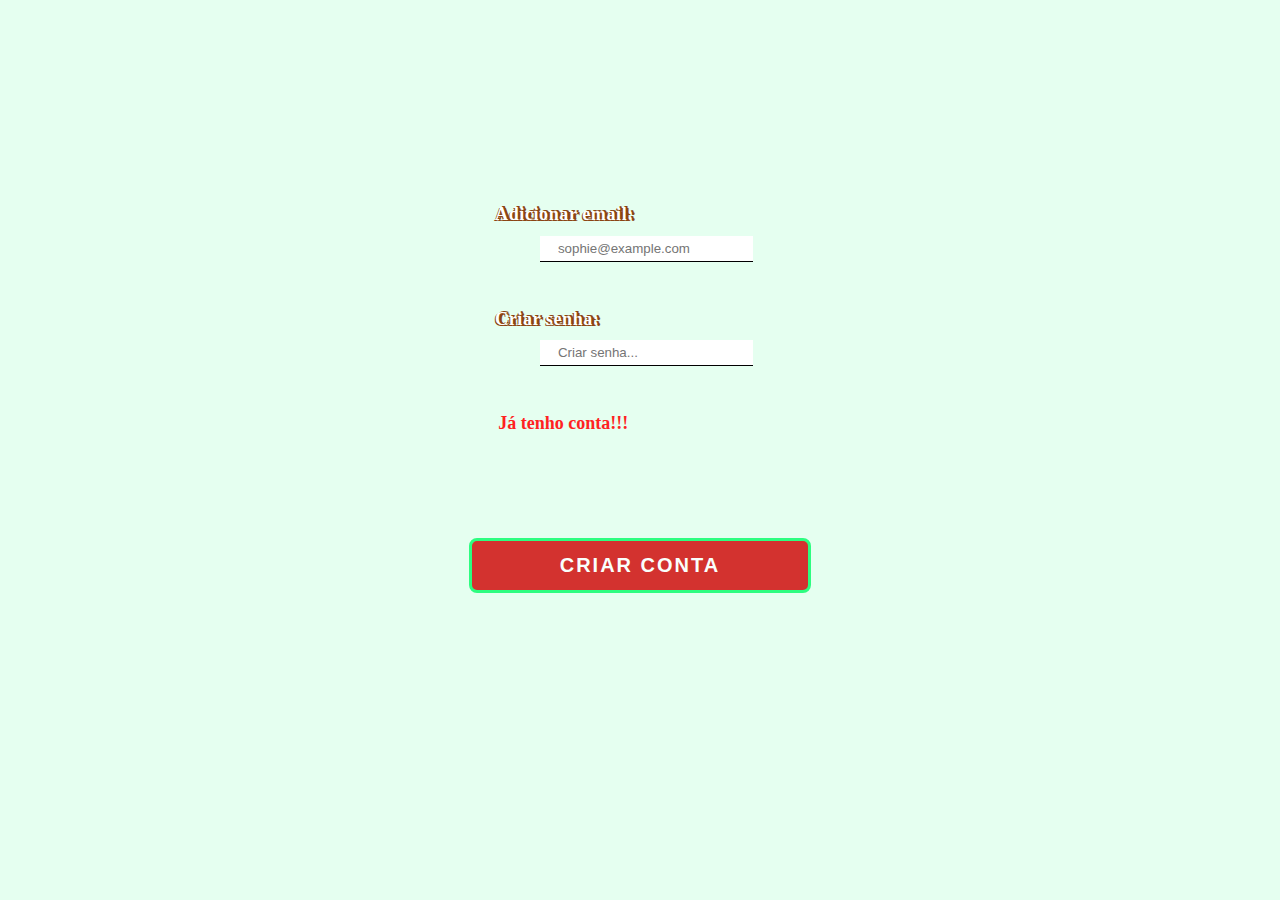
<file: index.html>
<!DOCTYPE html>
<html lang="pt-br">
<head>
    <meta charset="UTF-8">
    <meta name="viewport" content="width=device-width, initial-scale=1.0">
    <link rel="preconnect" href="https://fonts.googleapis.com">
    <link rel="stylesheet" href="https://cdnjs.cloudflare.com/ajax/libs/font-awesome/6.5.1/css/all.min.css" integrity="sha512-DTOQO9RWCH3ppGqcWaEA1BIZOC6xxalwEsw9c2QQeAIftl+Vegovlnee1c9QX4TctnWMn13TZye+giMm8e2LwA==" crossorigin="anonymous" referrerpolicy="no-referrer" />
    <link rel="preconnect" href="https://fonts.googleapis.com">
    <link rel="preconnect" href="https://fonts.gstatic.com" crossorigin>
    <link href="https://fonts.googleapis.com/css2?family=Roboto:wght@900&display=swap" rel="stylesheet">
    <link rel="stylesheet" href="https://maxcdn.bootstrapcdn.com/font-awesome/4.7.0/css/font-awesome.min.css">
    <link rel="stylesheet" href="./style/style.css">
    <link rel="stylesheet" href="reset.css">
    <script src="./script/scriptLogin.js" defer></script>
    <title>CrediFlow - Login</title>
</head>
    <body>
        <form action="" method="post" class="containerForm">
            <div>
                <label for="email" class="titleForm">Adicionar email:</label><br>
                <input type="email" name="email" id="email" placeholder="sophie@example.com" class="inputsForm">
            <br>
                <label for="password" class="titleForm">Criar senha:</label><br>
                <input type="password" name="password" id="password" placeholder="Criar senha..." class="inputsForm" required>
            </div>
        <small class="smallForm">Já tenho conta!!!</small>
        <footer class="footerLogin">
            <button class="footerBtn" type="submit" onclick="addUser()">
                criar conta
            </button>
        </form>
        </footer>
    </body>
</html>
</file>
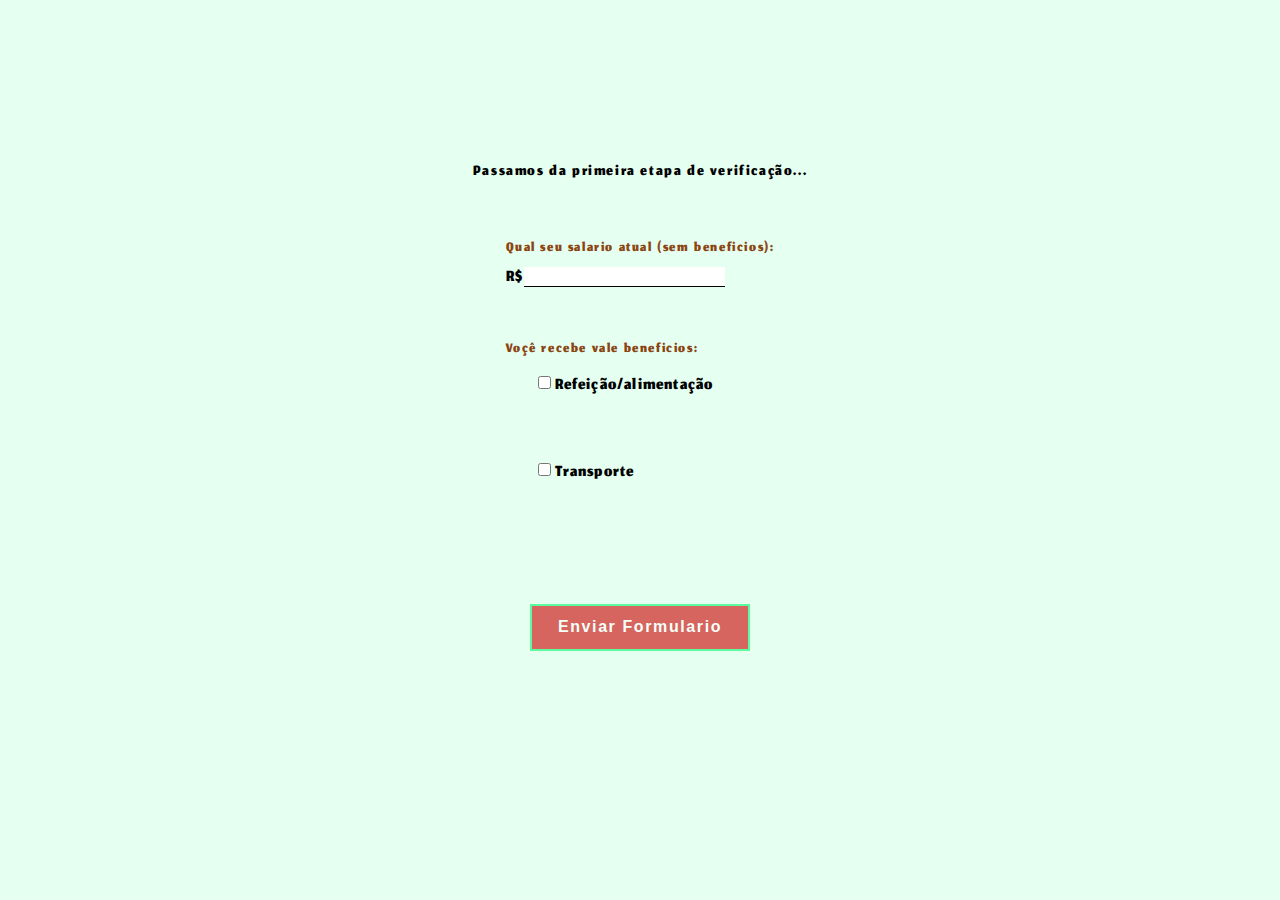
<file: formLogin.html>
<!DOCTYPE html>
<html lang="pt-br">
<head>
    <meta charset="UTF-8">
    <meta name="viewport" content="width=device-width, initial-scale=1.0">
    <link rel="preconnect" href="https://fonts.googleapis.com">
    <link rel="stylesheet" href="https://cdnjs.cloudflare.com/ajax/libs/font-awesome/6.5.1/css/all.min.css" integrity="sha512-DTOQO9RWCH3ppGqcWaEA1BIZOC6xxalwEsw9c2QQeAIftl+Vegovlnee1c9QX4TctnWMn13TZye+giMm8e2LwA==" crossorigin="anonymous" referrerpolicy="no-referrer" />
    <link rel="preconnect" href="https://fonts.googleapis.com">
    <link rel="preconnect" href="https://fonts.gstatic.com" crossorigin>
    <link href="https://fonts.googleapis.com/css2?family=Roboto:wght@900&display=swap" rel="stylesheet">
    <link rel="stylesheet" href="https://maxcdn.bootstrapcdn.com/font-awesome/4.7.0/css/font-awesome.min.css">
    <link rel="stylesheet" href="./style/style.css">
    <link rel="stylesheet" href="reset.css">
    <script src="./script/script.js" defer></script>
    <title>CrediFlow - Formulario</title>
</head>
    <body class="sucessedChange hidden" id="bodyFormulario">
        <h1 class="titleFormulario">Passamos da primeira etapa de verificação...</h1>
        <form action="" method="post" class="alignFormulario">
            <div class="divForm">
                <label for="salario" class="titulosFormulario">Qual seu salario atual (sem beneficios):</label>
                <p class="sifraoFormulario">R$<input type="number" name="salario" id="salario" class="inputFormulario"></p>
            <br>
                <div>
                    <h1 class="titulosFormulario">Voçê recebe vale beneficios:</h1>
                    <input type="checkbox" id="beneficioRef" name="beneficioRef" class="inputBeneficios" onchange="showElement()">
                    <label for="beneficioRef" class="textoBeneficios">Refeição/alimentação</label>
                    <div id="conteudoRefeicao" class="conteudo-escondido">
                        <div class="contentRefeicao">
                            <p class="contentText">Precisamos saber, quantos reais costuma-se dar ao encerrar uma compra do mês???<br> caso não fizer compras do mês, vamos tentar uma nova dinâmica!!!</p>
                            <input  class="contentInput" id="contentInput" type="text" placeholder="valor médio gasto..." name="">
                        </div>
                    </div>
                <br>
                    <input type="checkbox" id="beneficioTrans" name="beneficioTrans" class="inputBeneficios" onchange="gerenciarElemento()">
                    <label for="beneficioTrans" class="textoBeneficios">Transporte</label>
                    <div id="conteudoTransporte" class="conteudoVT"></div>
                </div>
            </div>
            <button type="button" onclick="submitForm()" class="btnFormulario">Enviar Formulario</button>
        </form>
    </body>
</html>
</file>
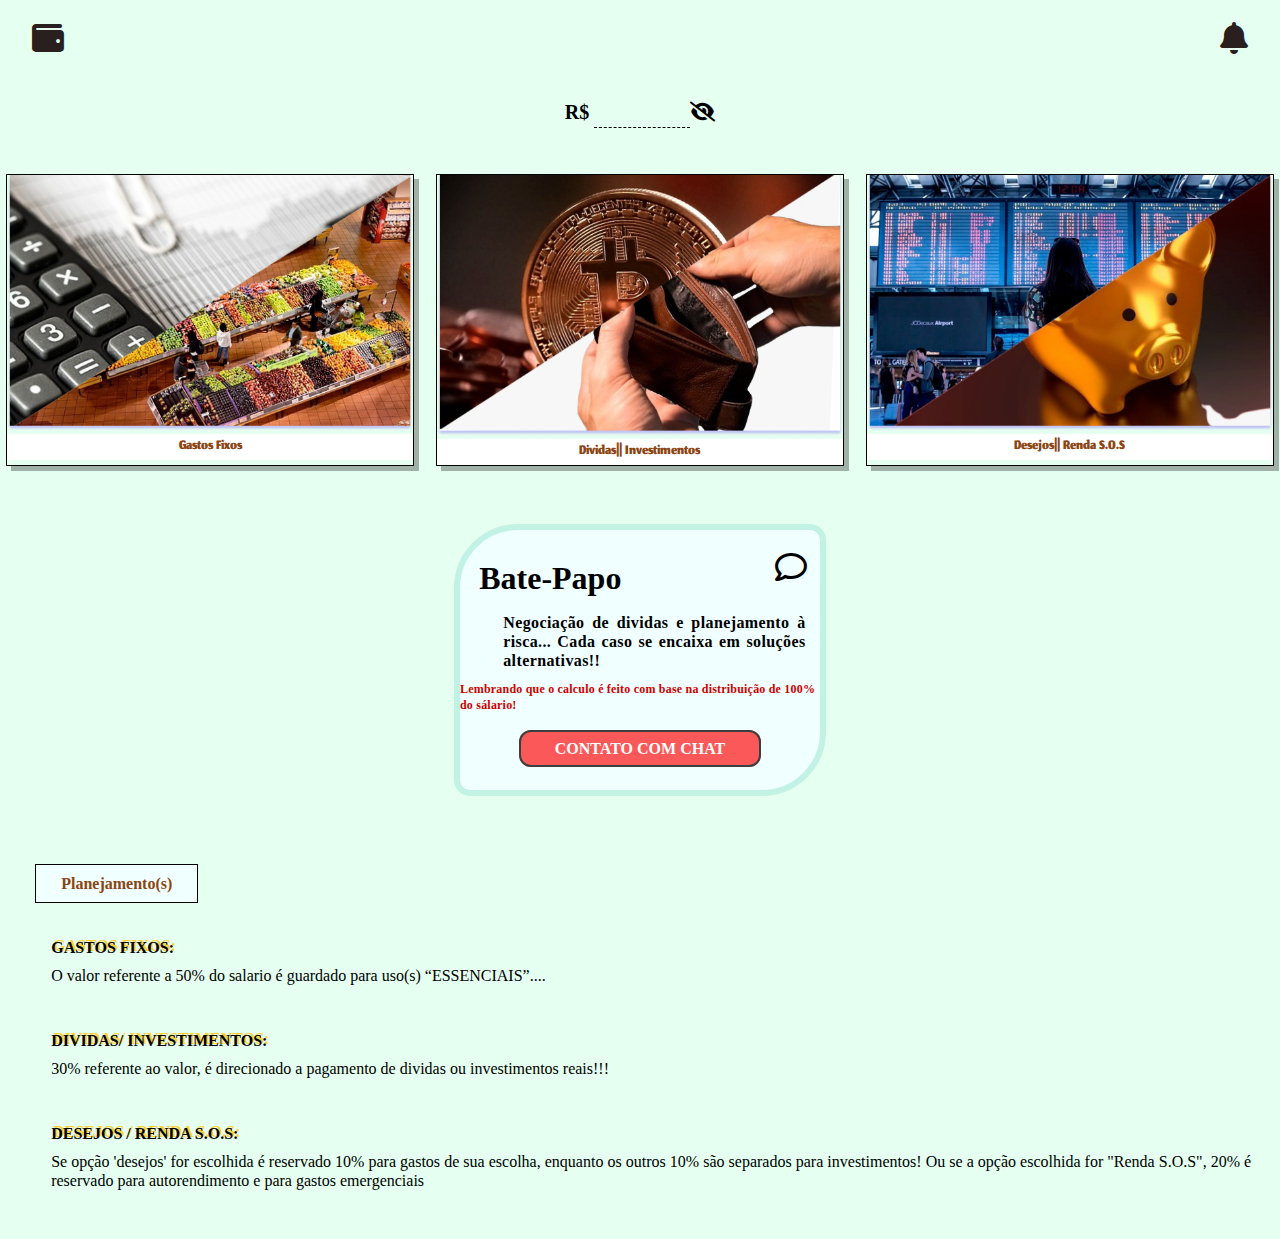
<file: home.html>
<!DOCTYPE html>
<html lang="pt-br">
<head>
    <meta charset="UTF-8">
    <meta name="viewport" content="width=device-width, initial-scale=1.0">
    <link rel="preconnect" href="https://fonts.googleapis.com">
    <link rel="stylesheet" href="https://cdnjs.cloudflare.com/ajax/libs/font-awesome/6.5.1/css/all.min.css" integrity="sha512-DTOQO9RWCH3ppGqcWaEA1BIZOC6xxalwEsw9c2QQeAIftl+Vegovlnee1c9QX4TctnWMn13TZye+giMm8e2LwA==" crossorigin="anonymous" referrerpolicy="no-referrer" />
    <link rel="preconnect" href="https://fonts.googleapis.com">
    <link rel="preconnect" href="https://fonts.gstatic.com" crossorigin>
    <link href="https://fonts.googleapis.com/css2?family=Roboto:wght@900&display=swap" rel="stylesheet">
    <link rel="stylesheet" href="https://maxcdn.bootstrapcdn.com/font-awesome/4.7.0/css/font-awesome.min.css">
    <link rel="stylesheet" href="./style/style.css">
    <link rel="stylesheet" href="reset.css">
    <title>CrediFlow - Home</title>
</head>
    <body>
        <header class="header">
            <span><i class="fa-solid fa-wallet carteira" alt="carteira/Gastos"></i></span>
            <span><i class="fa-solid fa-bell notificacao" alt="notificação"></i></span>
        </header>
        <div class="containerMoney">
            <div class="icon_eyesMoney">
                <span class="txt_p">R$
                    <span class="moneyAccount" id="moneyCount"></span>
                <span onClick="showMoney()" id="click"><i class="fa-solid fa-eye-slash eyes"></i></span>
                </span>
            </div>
        </div>
        
        

        <div class="containerOptions">
            <div class="titleOptions">
                <img src="./image/GastosFixos.png" alt="Gastos Fixos" class="gastos_fixos-IMG">
                <h2 class="optionsText">Gastos<br class="brOptions"> Fixos</h2>
            </div>
            <div class="titleOptions">
                <img src="./image/DividaInvest.png" alt="Investimento ou dividas" class="divida_investimento-IMG">
                <h2 class="optionsText">Dividas|| Investimentos</h2>
            </div>
            <div class="titleOptions">
                <img src="./image/DesejosRendaSOS.png" alt="Desejos ou renda emergencial" class="desejos_rendaSOS-IMG">
                <h2 class="optionsText">Desejos|| Renda S.O.S</h2>
            </div>
        </div>
        <div class="chatRenegociacao">
            <div class="chatHeader">
                <h2 class="chatTitle">Bate-Papo</h2>
                <i class="fa-regular fa-comment" style="margin-top: -1rem;"></i>
            </div>
                <p class="chat_p p_-">Negociação de dividas e planejamento à risca... Cada caso se encaixa em soluções alternativas!!</p>
                <small class="txt_small">Lembrando que o calculo é feito com base na distribuição de 100% do sálario!</small>
            <li class="chat_btn"><a href="" class="chat_animation">Contato com Chat</a></li>
        </div>
        <div class="footer_">
            <span class="footer_Planejamento">Planejamento(s)</span>
            <div class="footer_Box"><h2 class="footer_Title"><strong>Gastos Fixos:</strong></h2>
                <p class="footer_p p_-"> O valor referente a 50% do salario é guardado para uso(s) “ESSENCIAIS”....</p>
            </div>
            <div class="footer_Box"><h2 class="footer_Title"><strong>Dividas/ Investimentos:</strong></h2>
                <p class="footer_p p_-">30% referente ao valor, é direcionado a pagamento de dividas ou investimentos reais!!!<p>
            </div>
            <div class="footer_Box"><h2 class="footer_Title"><strong>Desejos / Renda S.O.S:</strong></h2>
                <p class="footer_p p_-"> Se opção 'desejos' for escolhida é reservado 10% para gastos de sua escolha, enquanto os outros 10% são separados para investimentos! 
                    Ou se a opção escolhida for "Renda S.O.S", 20% é reservado para autorendimento e para gastos emergenciais</p>
            </div>
        </div>
    </body>
    <script src="./script/script.js"></script>
</html>
</file>
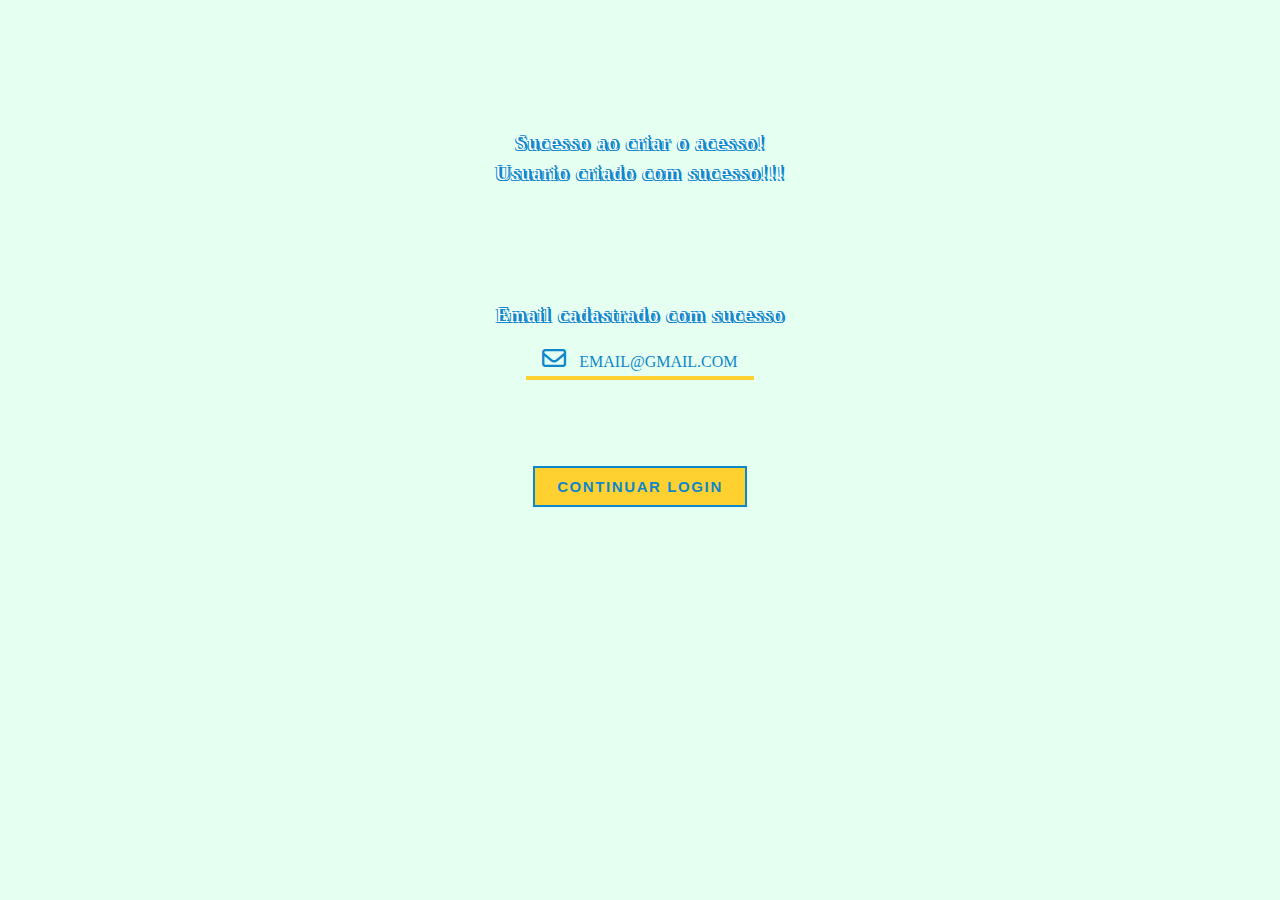
<file: LoginSucessed.html>
<!DOCTYPE html>
<html lang="pt-br">
<head>
    <meta charset="UTF-8">
    <meta name="viewport" content="width=device-width, initial-scale=1.0">
    <link rel="preconnect" href="https://fonts.googleapis.com">
    <link rel="stylesheet" href="https://cdnjs.cloudflare.com/ajax/libs/font-awesome/6.5.1/css/all.min.css" integrity="sha512-DTOQO9RWCH3ppGqcWaEA1BIZOC6xxalwEsw9c2QQeAIftl+Vegovlnee1c9QX4TctnWMn13TZye+giMm8e2LwA==" crossorigin="anonymous" referrerpolicy="no-referrer" />
    <link rel="preconnect" href="https://fonts.googleapis.com">
    <link rel="preconnect" href="https://fonts.gstatic.com" crossorigin>
    <link href="https://fonts.googleapis.com/css2?family=Roboto:wght@900&display=swap" rel="stylesheet">
    <link rel="stylesheet"  href="https://cdnjs.cloudflare.com/ajax/libs/font-awesome/6.0.0-beta3/css/all.min.css">
    <link rel="stylesheet" href="https://maxcdn.bootstrapcdn.com/font-awesome/4.7.0/css/font-awesome.min.css">
    <link rel="stylesheet" href="./style/style.css">
    <link rel="stylesheet" href="reset.css">
    <script src="./script/script.js" defer></script>
    <title>CrediFlow - Sucesso Login</title>
</head>
    <body>
        <section class="sucessedChange hidden">
            <p class="sucessedText">Sucesso ao criar o acesso! <br>Usuario criado com sucesso!!!</p>
            <br>
            <p class="sucessedText">Email cadastrado com sucesso</p>
        </section>
        <section class="sucessedChange hidden">
                <p class="textEmail" id="textEmail">email@gmail.com</p>
            <div class="emailForm">
                <button class="buttonForm" onclick="href()">Continuar login</button>
            </div>
        </section>
    </body>
</html>
</file>
<file: style/style.css>
@import url("https://cdnjs.cloudflare.com/ajax/libs/font-awesome/6.0.0-beta3/css/all.min.css");
@import url("https://fonts.googleapis.com/css2?family=Jomhuria&family=Roboto:wght@900&display=swap");
@import url("https://cdnjs.cloudflare.com/ajax/libs/font-awesome/6.0.0-beta3/css/all.min.css");
@import url("https://cdnjs.cloudflare.com/ajax/libs/font-awesome/6.0.0-beta3/css/all.min.css");
@import url("https://cdnjs.cloudflare.com/ajax/libs/font-awesome/6.0.0-beta3/css/all.min.css");
@import url("https://cdnjs.cloudflare.com/ajax/libs/font-awesome/6.0.0-beta3/css/all.min.css");
@import url("https://cdnjs.cloudflare.com/ajax/libs/font-awesome/6.0.0-beta3/css/all.min.css");
@import url("https://cdnjs.cloudflare.com/ajax/libs/font-awesome/6.0.0-beta3/css/all.min.css");
.header {
  display: flex;
  justify-content: space-between;
  font-size: 32px;
}
.header .carteira,
.header .notificacao {
  color: #281F1E;
  margin: 1.4rem 2rem;
}

.containerOptions {
  display: flex;
}
.containerOptions .titleOptions {
  width: 100%;
  height: auto;
  min-height: 80px;
  min-width: 80px;
  color: #8B4513;
  box-shadow: 5px 5px rgba(0, 0, 0, 0.3);
  text-align: center;
  margin: 2% 0.4rem;
  border: 1.6px solid #000;
}
.containerOptions .titleOptions .gastos_fixos-IMG, .containerOptions .titleOptions .divida_investimento-IMG, .containerOptions .titleOptions .desejos_rendaSOS-IMG {
  width: 100%;
}

.optionsText {
  text-align: center;
  background-color: #fff;
  color: #8B4513;
  font-size: 15px;
}

@media screen and (min-width: 260px) and (max-width: 319px) {
  .containerOptions {
    gap: 0;
  }
  .containerOptions .titleOptions {
    margin: 2% 0.3rem;
    min-width: 70px;
  }
  .containerOptions .titleOptions .optionsText {
    font-size: 13px;
    padding: 4px 2px;
    background: #fff;
  }
}
@media screen and (min-width: 370px) {
  .containerOptions {
    gap: 0.6em;
  }
  .containerOptions .titleOptions .optionsText {
    font-size: 18px;
    padding: 2px 0px;
    font-family: jomhuria;
    font-weight: 400;
  }
  .containerOptions .titleOptions .optionsText .brOptions {
    display: none;
  }
}
@media screen and (min-width: 560px) {
  .containerOptions .titleOptions .optionsText {
    font-size: 22px;
  }
}
.chatRenegociacao {
  margin: 20px auto 0 auto;
  background-color: #F0FFFF;
  border: 6px solid #C2F2E3;
  min-height: 260px;
  border-radius: 4.2rem 1.8rem;
}
.chatRenegociacao .chatHeader {
  display: flex;
  justify-content: space-between;
  align-items: center;
  font-size: 32px;
  margin: 1.6rem 0.8rem 1.2rem 1.2rem;
}
.chatRenegociacao .chatHeader .chatTitle {
  margin-top: 0.4rem;
  font-weight: bold;
}

.chat_p {
  margin: 1em 4% 0.6em 12%;
  font-weight: 600;
}

.txt_small {
  color: #CF0000;
  font-size: 14px;
  font-weight: 600;
}

.chat_btn {
  list-style-type: none;
  font-weight: 600;
  text-align: center;
  margin-top: 8%;
}
.chat_btn .chat_animation {
  transition: 0.5s;
  text-decoration: none;
  text-transform: uppercase;
  background-color: #FF2222;
  opacity: 0.75;
  margin: 0 8%;
  padding: 8px;
  border-radius: 12px;
  border: 2px solid #000;
  color: #fff;
}
.chat_btn .chat_animation:hover {
  color: #000;
  background-color: #00FD65;
  border: 2px solid #000;
}

@media screen and (min-width: 260px) {
  .chatRenegociacao {
    border-radius: 4rem 1rem;
    margin: 2.6rem 0.4rem;
    width: auto;
  }
  .txt_small {
    color: #CF0000;
    font-size: 12px;
    letter-spacing: 0.2px;
  }
}
@media screen and (min-width: 370px) {
  .chatRenegociacao {
    width: 335px;
    margin: 2rem auto;
  }
  .chatRenegociacao .chat_animation {
    padding: 8px 12px;
  }
}
@media (min-width: 560px) {
  .chatRenegociacao {
    width: 360px;
  }
  .chatRenegociacao .chat_animation {
    padding: 8px 34px;
    margin: 0 12%;
  }
}
.containerForm {
  display: flex;
  flex-direction: column;
  align-items: center;
  margin: 40% 0px 0;
}
.containerForm .inputsForm {
  margin: 0.8rem 0 3rem 0.8rem;
  padding: 5px 18px;
  border: transparent;
  border-bottom: 1px solid #000;
}

.titleForm {
  font-size: 18px;
  margin: 0 0 2rem -2rem;
  color: #fff;
  letter-spacing: 0.6px;
  font-weight: 600;
  text-shadow: #8B4513 2px -1px, #8B4513 -1px 1px, #8B4513 3px 1px;
}

.smallForm {
  margin-left: -9.6rem;
  color: #FF2222;
  font-weight: bold;
  font-size: 18px;
}

.footerLogin {
  display: flex;
  justify-content: center;
  margin-top: 6.6rem;
}
.footerLogin .footerBtn {
  transition: 0.5s;
  font-size: 20px;
  font-weight: bold;
  letter-spacing: 2px;
  color: #fff;
  text-decoration: none;
  text-transform: uppercase;
  padding: 0.8rem 5.5rem;
  border: 3px solid #00FD65;
  background-color: #CF0000;
  border-radius: 8px;
  opacity: 0.8;
}

.footerBtn:hover {
  color: #CF0000;
  background-color: #00FD65;
  border: 2px solid #CF0000;
  box-shadow: 10px 10px 15px 6px rgba(255, 34, 34, 0.8);
}

@media screen and (min-width: 525px) {
  .containerForm {
    margin: 30% 0px 0;
  }
}
@media screen and (min-width: 715px) {
  .containerForm {
    margin: 26% 0px 0;
  }
}
@media screen and (min-width: 850px) {
  .containerForm {
    margin: 22% 0px 0;
  }
}
@media screen and (min-width: 1024px) {
  .containerForm {
    margin: 16% 0px 0;
  }
}
.sucessedChange.show {
  display: flex;
  flex-direction: column;
  align-items: center;
  justify-content: center;
}
.sucessedChange.show .sucessedText {
  line-height: 1.5;
  text-align: center;
  margin: 6rem 0 0 0;
  font-size: 20px;
  color: #fff;
  text-shadow: #0E87CB 2px -1px, #0E87CB -1px 1px, #0E87CB 3px 1px;
  letter-spacing: 1.6px;
}

.emailForm {
  margin-top: 22px;
}
.emailForm .buttonForm {
  font-size: 15px;
  padding: 0.6rem 1.4rem;
  border: 2px solid #0E87CB;
  background-color: #FFD130;
  text-transform: uppercase;
  letter-spacing: 1.6px;
  color: #0E87CB;
  font-weight: bold;
  transition: all 0.3s ease-in;
}

.emailForm > button:hover {
  color: #FFD130;
  border: 2px solid #FFD130;
  background-color: #0E87CB;
}

.textEmail::before {
  content: "\f0e0";
  font-family: "Font Awesome 6 Free";
  font-size: 24px;
  padding: 0 0.8rem 0rem 1rem;
}

.textEmail {
  margin: 3rem 0 4rem;
  color: #0E87CB;
  text-transform: uppercase;
  padding: 0 1rem 0.4rem 0px;
  border-bottom: 4px solid #FFD130;
}

.sucessedChange.hidden {
  position: relative;
  transform: translateX(-150px);
  opacity: 0;
  transition: all 1s ease-in-out;
}

.sucessedChange.show {
  transform: translateX(0px);
  opacity: 1;
}

@media screen and (min-width: 525px) {
  .sucessedChange.show .sucessedText {
    margin: 8rem 0 -2rem 0;
  }
}
.titleFormulario {
  text-align: center;
  font-size: 24px;
  margin: 6rem 0.8rem 3.4rem 0.8rem;
  font-family: jomhuria;
  letter-spacing: 1.6px;
}

.alignFormulario {
  display: flex;
  flex-direction: column;
  justify-content: center;
  align-items: center;
}
.alignFormulario .titulosFormulario {
  margin-bottom: 5px;
  color: #8B4513;
  font-size: 22px;
  font-family: jomhuria;
  letter-spacing: 1.6px;
}

.divForm {
  display: flex;
  margin: 0 1.4rem;
  flex-direction: column;
}
.divForm .sifraoFormulario {
  margin-bottom: 2rem;
  font-family: jomhuria;
  font-size: 26px;
  letter-spacing: 1.6px;
}
.divForm .sifraoFormulario .inputFormulario {
  padding: 2px 12px;
  border: transparent;
  border-bottom: 1px solid #000;
}

.inputBeneficios {
  margin: 0.6rem 0px 4rem 2rem;
}

.textoBeneficios {
  font-size: 26px;
  letter-spacing: 1.2px;
  margin-top: -5px;
  font-family: jomhuria;
}

.btnFormulario {
  transition: 0.5s;
  font-weight: bold;
  letter-spacing: 1.6px;
  font-size: 16px;
  color: #fff;
  text-decoration: none;
  padding: 0.8rem 1.6rem;
  border: 2px solid #00FD65;
  background-color: #CF0000;
  opacity: 0.6;
}

.btnFormulario:hover {
  color: #CF0000;
  background-color: #00FD65;
  font-weight: bold;
  border: 2px solid #CF0000;
  opacity: 0.8;
  box-shadow: 10px 10px 15px 6px rgba(255, 34, 34, 0.8);
}

.conteudo-escondido {
  display: none;
}

.contentRefeicao {
  display: flex;
  flex-wrap: wrap;
  flex-direction: column;
  justify-content: flex-end;
  text-align: justify;
  margin: 1rem -1em;
}
.contentRefeicao .contentText {
  font-family: jomhuria;
  font-size: 18px;
  position: absolute;
  margin-bottom: 2em;
  margin-right: 30px;
}

.contentInput {
  text-align: center;
  margin: 1em 3rem 0 3rem;
}

@media screen and (min-width: 315px) {
  .contentRefeicao {
    margin: 3rem 0em;
  }
  .contentRefeicao .contentInput {
    text-align: center;
    margin: 0em 2rem 0 2rem;
  }
}
@media screen and (min-width: 370px) {
  .contentRefeicao {
    margin: 2rem -1em;
  }
  .contentRefeicao .contentInput {
    margin: 1em 4rem 0 4rem;
  }
}
@media screen and (min-width: 420px) {
  .contentRefeicao {
    margin: 2rem -2em;
  }
  .contentRefeicao .contentText {
    font-size: 20px;
  }
}
@media screen and (min-width: 420px) {
  .contentRefeicao .contentInput {
    margin: 1em 3rem 0 3rem;
  }
}
@media screen and (min-width: 750px) {
  .titleFormulario {
    margin: 8rem 0.8rem 3.4rem 0.8rem;
  }
}
@media screen and (min-width: 750px) {
  .contentRefeicao {
    margin: 1rem -4em;
  }
  .contentRefeicao .contentText {
    font-size: 22px;
    margin-right: 20%;
  }
}
@media screen and (min-width: 750px) {
  .contentRefeicao .contentInput {
    margin: 2em 5rem 0 5rem;
  }
}
@media screen and (min-width: 980px) {
  .titleFormulario {
    margin: 10rem 0.8rem 3.4rem 0.8rem;
  }
}
.conteudoVT {
  display: flex;
  flex-direction: row;
  justify-content: flex-end;
  margin-bottom: 4rem;
}
.conteudoVT .conteudoTexto {
  font-family: "Jomhuria";
  font-size: 18px;
  padding: 0 3rem 0 0;
  margin-top: -0.2rem;
  position: absolute;
  color: #FF2222;
  text-shadow: -2px 2px 2px rgba(0, 0, 0, 0.4);
}
.conteudoVT .conteudoTexto .conteudoInput {
  width: 10%;
  height: 28px;
  margin: -1rem -1rem 0 0;
  background: #fff;
}

.conteudoVT .conteudoInput {
  width: 10%;
  height: 28px;
  margin: -1rem -1rem 0 0;
  background: #fff;
}

body {
  background-color: #E5FFF0;
}

.moneyAccount--active {
  padding: 0.2em 1.1rem;
  font-size: 18px;
}

#moneyCount {
  border-bottom: 1.6px dashed #000;
}

#eyesClick {
  cursor: pointer;
}

.containerMoney {
  align-items: center;
}
.containerMoney .icon_eyesMoney {
  text-align: center;
  padding: 1.6rem 0;
}
.containerMoney .icon_eyesMoney .txt_p {
  font-size: 20px;
  font-weight: bold;
}
.containerMoney .icon_eyesMoney .txt_p .moneyAccount {
  font-size: 16px;
  padding: 0.3em 3rem;
}
.containerMoney .icon_eyesMoney .txt_p .moneyAccount .eyes {
  color: #281F1E;
  font-size: 18px;
  cursor: pointer;
}

.footer_ {
  margin: 5rem 1.8rem 0 3.2rem;
}
.footer_ .footer_Planejamento {
  margin-left: -1rem;
  border: 1.6px solid #000;
  padding: 10px 25px;
  color: #8B4513;
  background-color: #F0FFFF;
  font-weight: bold;
}

.footer_Box {
  margin: 3rem 0px;
  text-align: justify;
}
.footer_Box .footer_Title {
  color: #000;
  font-size: 18px;
  text-transform: uppercase;
  font-weight: 600;
  text-shadow: 2px -2px 0 #FFD130;
}

.p_- {
  letter-spacing: 0.4px;
  font-size: 16px;
  text-align: justify;
  line-height: 1.2;
}

.footer_p {
  margin-top: 10px;
}

@media screen and (min-width: 280px) {
  .footer_p {
    font-size: 16px;
    letter-spacing: 0;
  }
  .footer_Box .footer_Title {
    font-size: 16px;
  }
}/*# sourceMappingURL=style.css.map */
</file>
